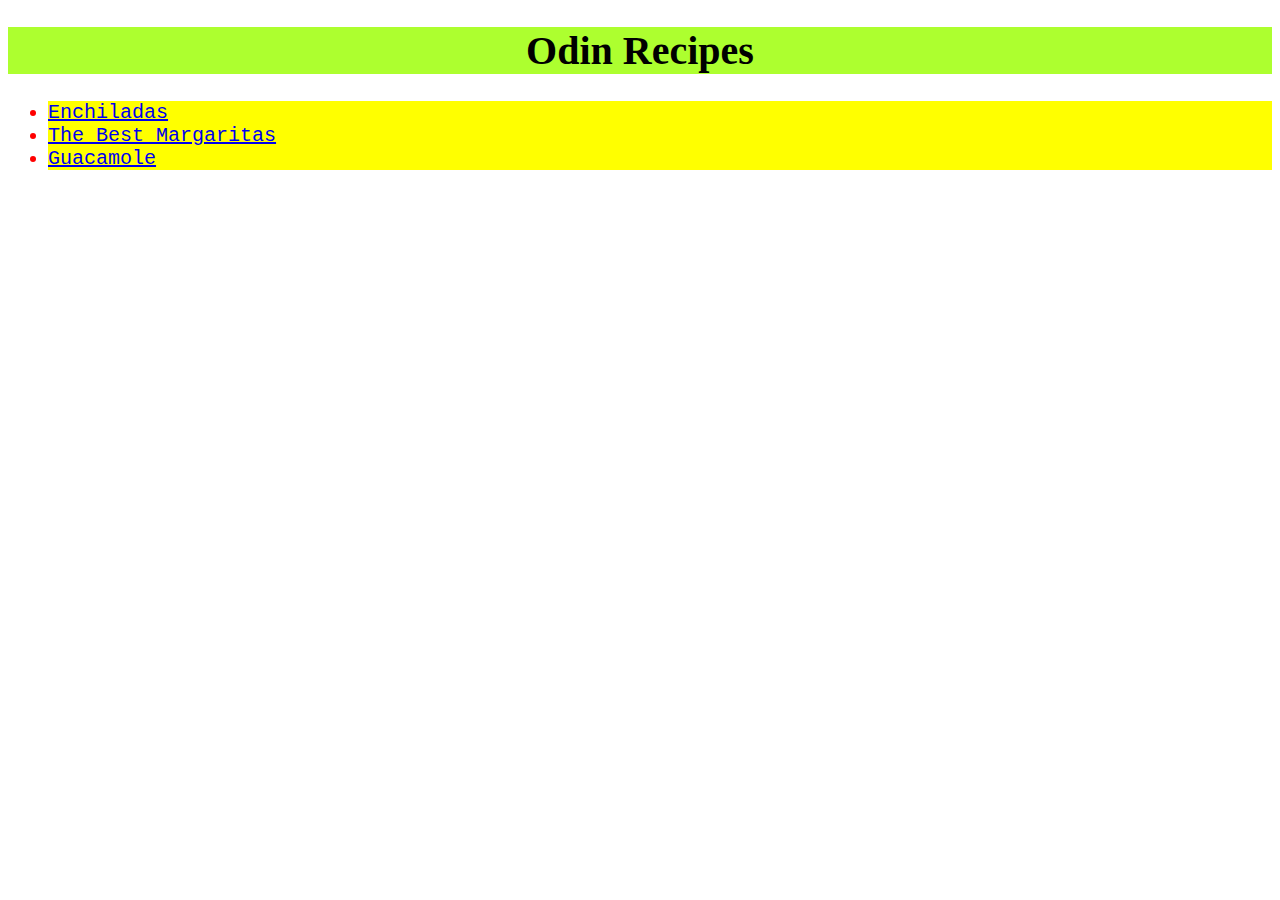
<file: index.html>
<!DOCTYPE html>
<html lang="en">
    <meta charset="UTF-8">
    <head>
      <link rel="stylesheet" href="styles.css">
    </head>
    <body>
        <h1>Odin Recipes</h1>
        <ul>
        <li><a href="./enchiladas.html">Enchiladas</a></li>
        <li><a href="./margaritas.html">The Best Margaritas</a></li>
        <li><a href="./guacamole.html">Guacamole</a></li>
        </ul>
    </body>
</html>
</file>
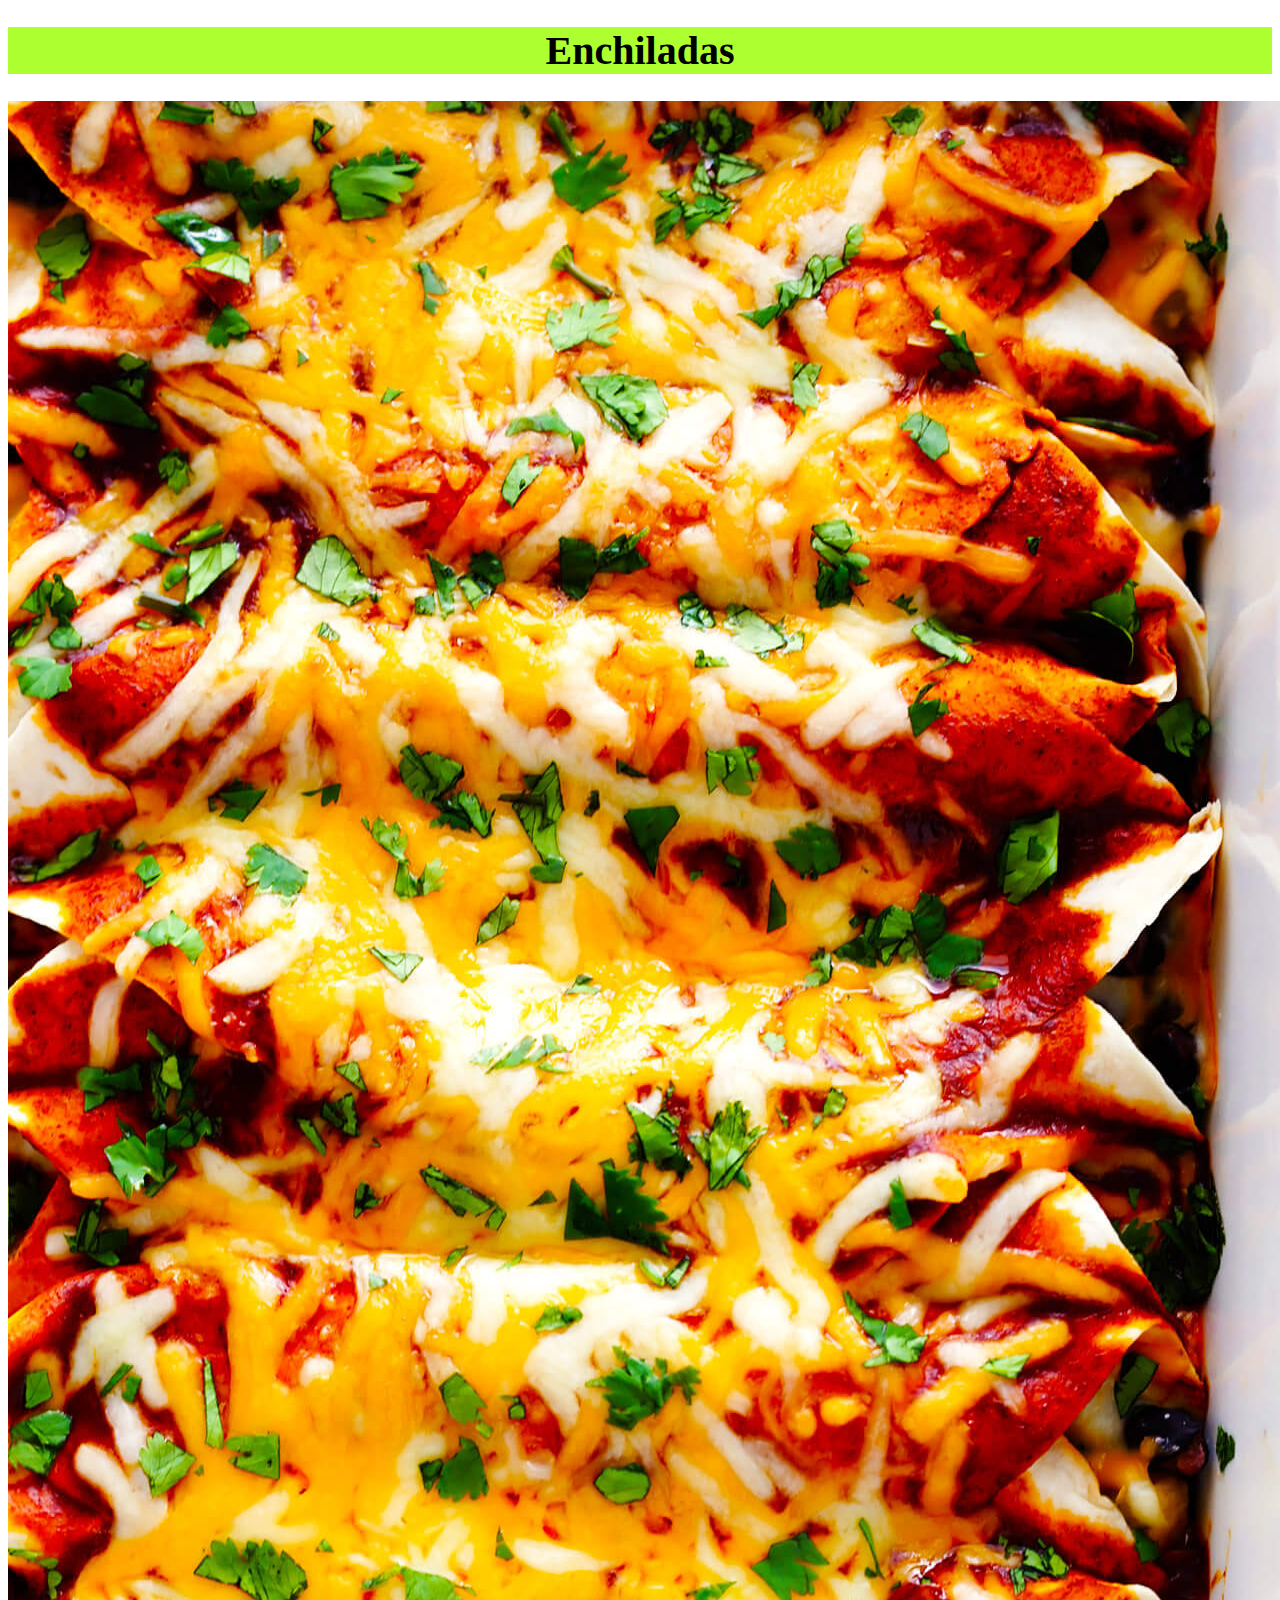
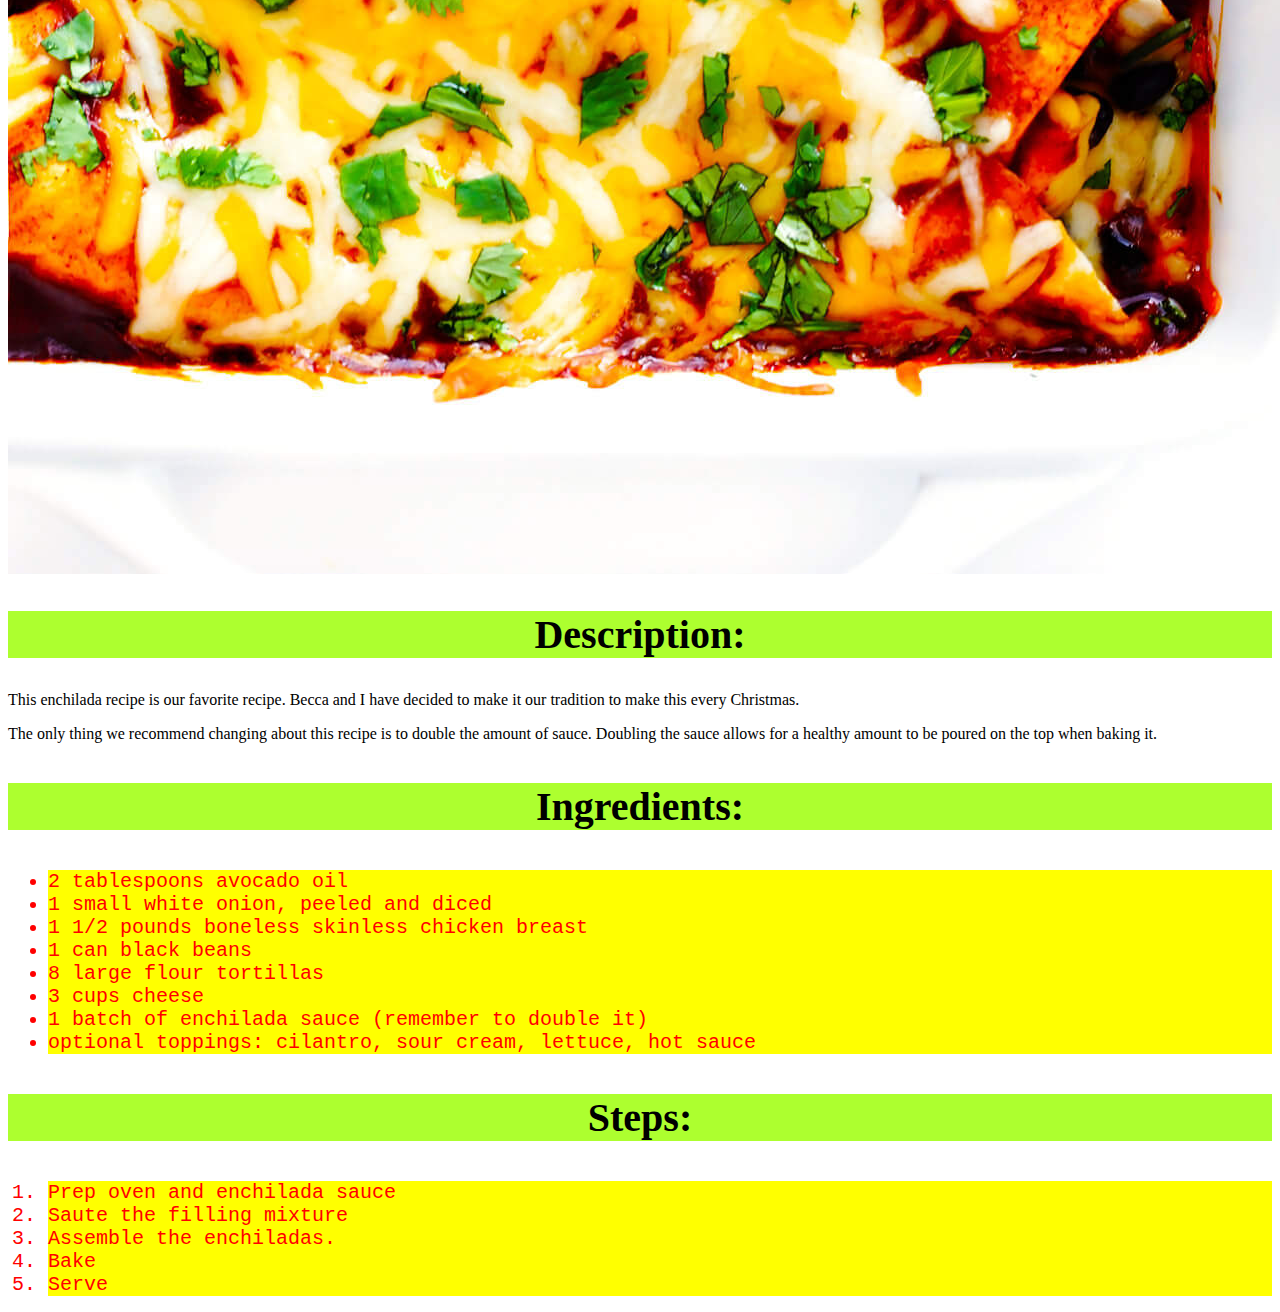
<file: enchiladas.html>
<!DOCTYPE html>
<html lang="en">
<head>
    <meta charset="UTF-8">
    <meta http-equiv="X-UA-Compatible" content="IE=edge">
    <meta name="viewport" content="width=device-width, initial-scale=1.0">
    <title>Enchiladas</title>
    <link rel="stylesheet" href="styles.css">

</head>
<body>
    <h1>Enchiladas</h1>
    <img src="./images/Chicken-Enchilada.jpg">
    <h2>Description:</h2>
    <p>This enchilada recipe is our favorite recipe. Becca and I have
        decided to make it our tradition to make this every Christmas.
    </p>
    <p>The only thing we recommend changing about this recipe is to 
        double the amount of sauce. Doubling the sauce allows for a 
        healthy amount to be poured on the top when baking it.
    </p>
    <h3>Ingredients:</h3>
    <ul>
        <li>2 tablespoons avocado oil</li>
        <li>1 small white onion, peeled and diced</li>
        <li>1 1/2 pounds boneless skinless chicken breast</li>
        <li>1 can black beans</li>
        <li>8 large flour tortillas</li>
        <li>3 cups cheese</li>
        <li>1 batch of enchilada sauce (remember to double it)</li>
        <li>optional toppings: cilantro, sour cream, lettuce, hot sauce</li>

    </ul>
    <h3>Steps:</h3>
    <ol>
        <li>Prep oven and enchilada sauce</li>
        <li>Saute the filling mixture</li>
        <li>Assemble the enchiladas.</li>
        <li>Bake</li>
        <li>Serve</li>
    </ol>
</body>
</html>
</file>
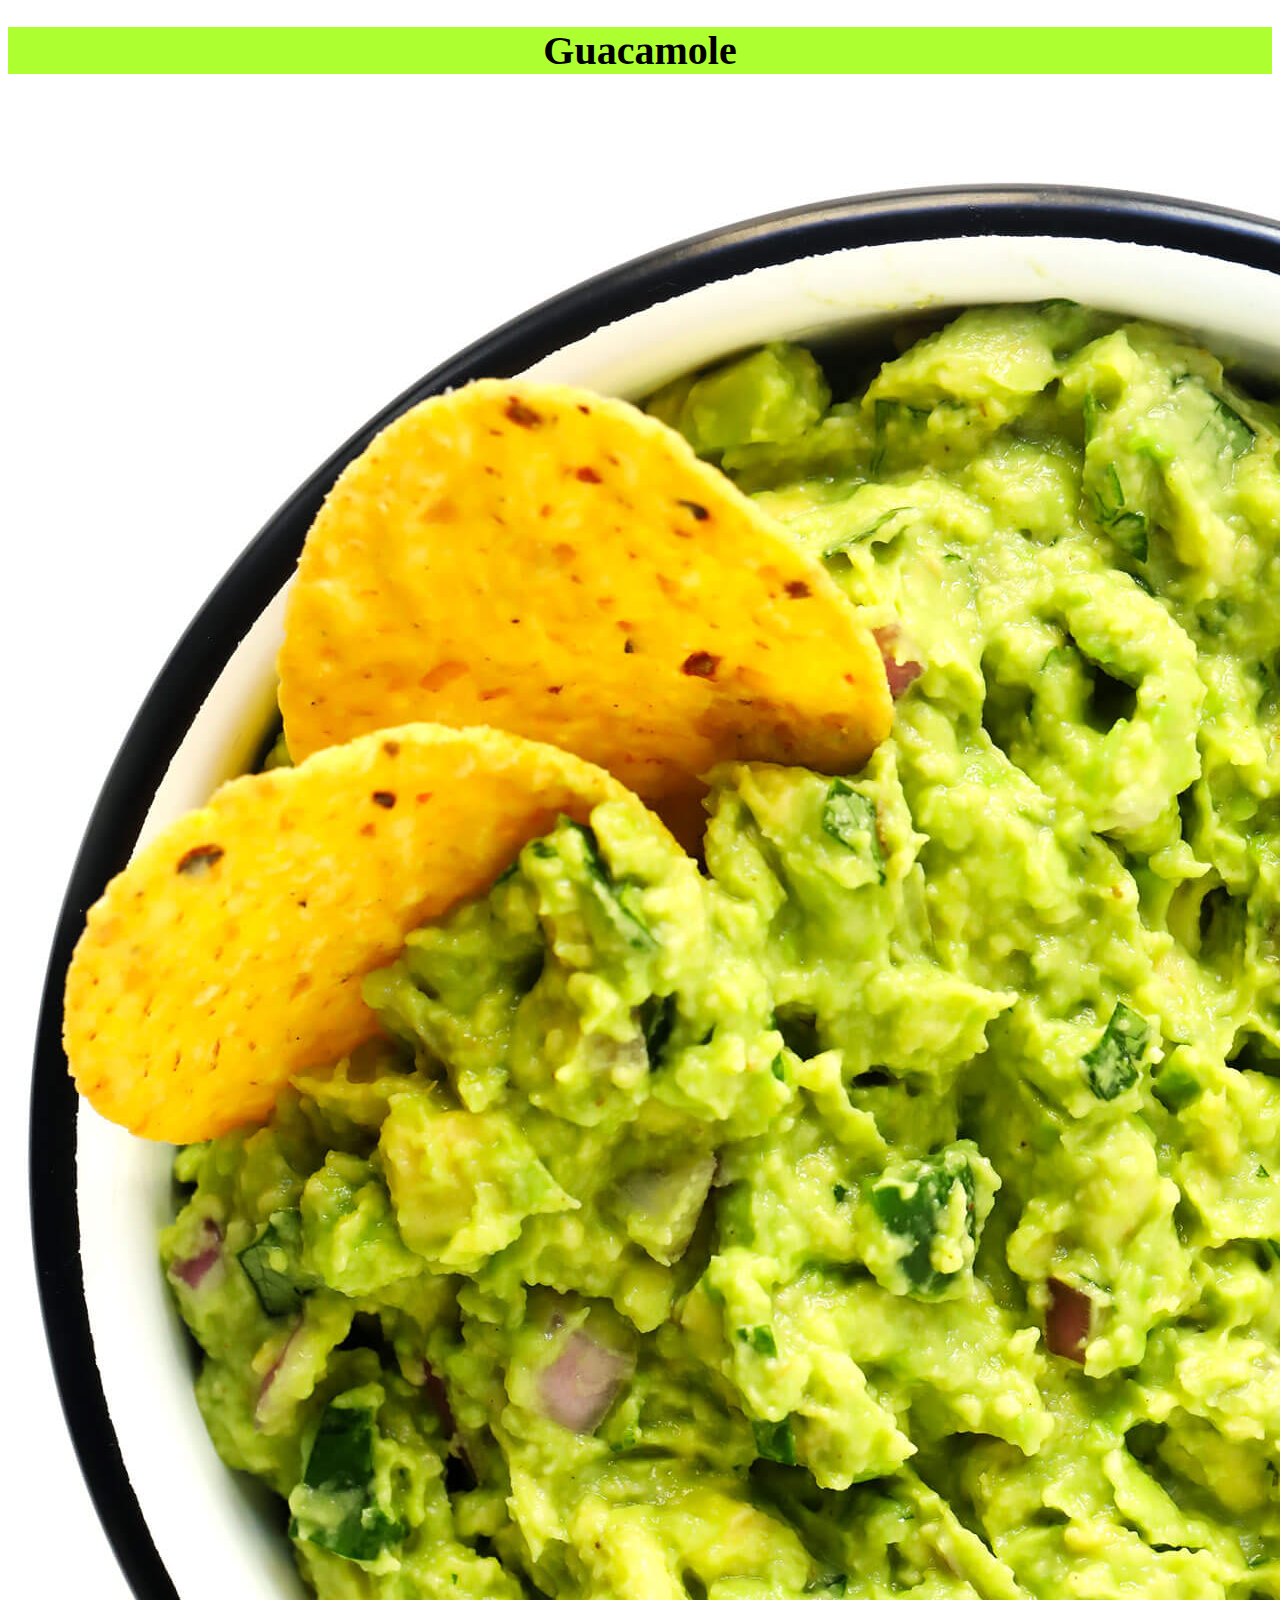
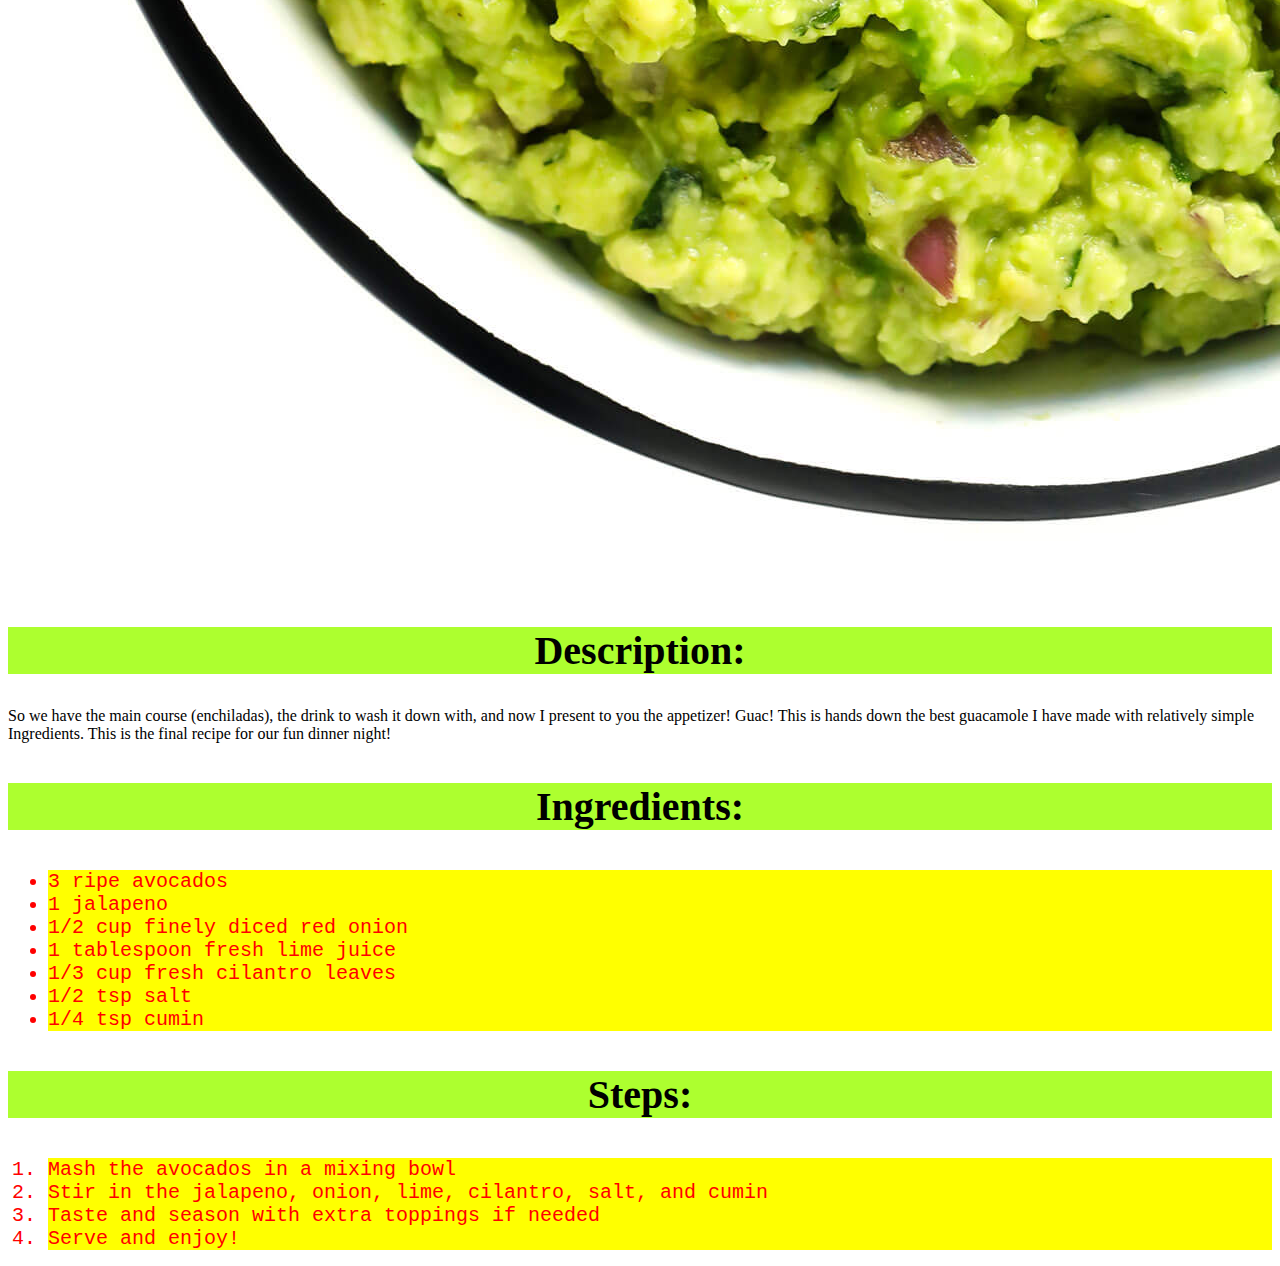
<file: guacamole.html>
<!DOCTYPE html>
<html lang="en">
<head>
    <meta charset="UTF-8">
    <meta http-equiv="X-UA-Compatible" content="IE=edge">
    <meta name="viewport" content="width=device-width, initial-scale=1.0">
    <title>Guacamole</title>
    <link rel="stylesheet" href="styles.css">

</head>
<body>
   <h1>Guacamole</h1> 
   <img src="images/guac.jpg">
   <h2>Description:</h2>
   <p>So we have the main course (enchiladas), the drink to wash it down
       with, and now I present to you the appetizer! Guac! This is hands
       down the best guacamole I have made with relatively simple Ingredients.
       This is the final recipe for our fun dinner night!
   </p>
   <h3>Ingredients:</h3>
    <ul>
        <li>3 ripe avocados</li>
        <li>1 jalapeno</li>
        <li>1/2 cup finely diced red onion</li>
        <li>1 tablespoon fresh lime juice</li>
        <li>1/3 cup fresh cilantro leaves</li>
        <li>1/2 tsp salt</li>
        <li>1/4 tsp cumin</li>
    </ul>
   <h3>Steps:</h3>
   <ol>
       <li>Mash the avocados in a mixing bowl</li>
       <li>Stir in the jalapeno, onion, lime, cilantro, salt, and cumin</li>
       <li>Taste and season with extra toppings if needed</li>
       <li>Serve and enjoy!</li>
   </ol>

</body>
</html>
</file>
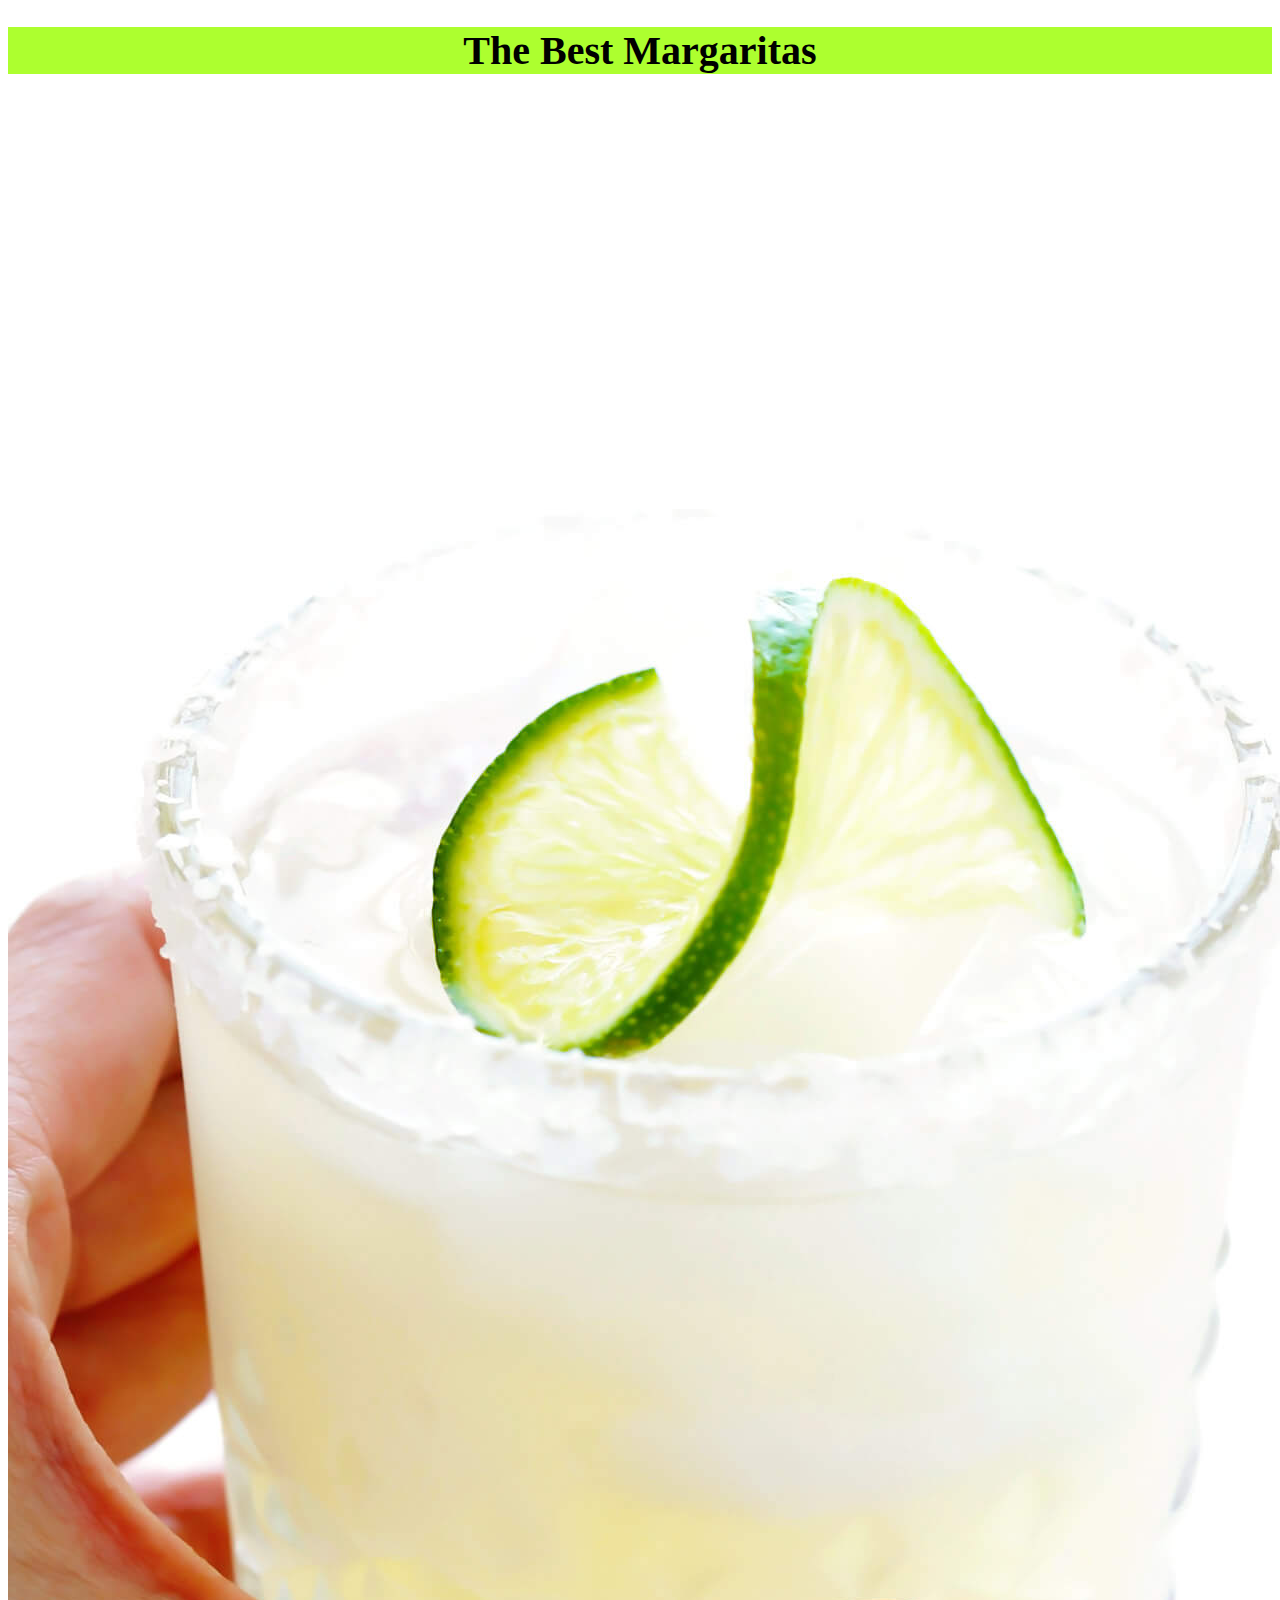
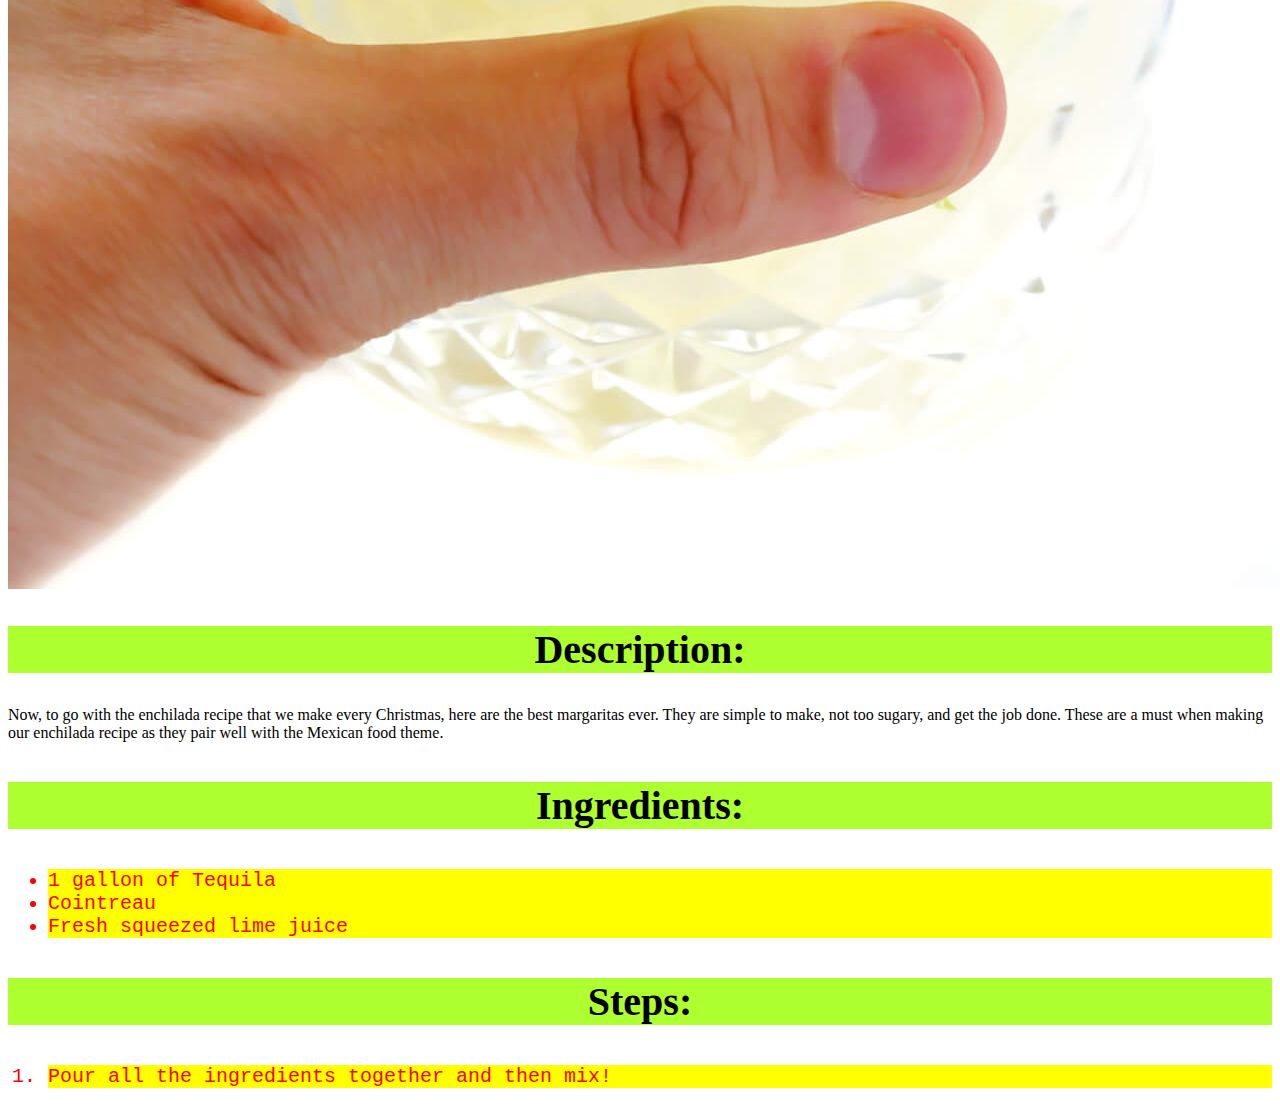
<file: margaritas.html>
<!DOCTYPE html>
<html lang="en">
<head>
    <meta charset="UTF-8">
    <meta http-equiv="X-UA-Compatible" content="IE=edge">
    <meta name="viewport" content="width=device-width, initial-scale=1.0">
    <title>Margaritas</title>
    <link rel="stylesheet" href="styles.css">

</head>
<body>
    <h1>The Best Margaritas</h1>
    <img src="./images/Margarita.jpg">
    <h2>Description:</h2>
    <p>Now, to go with the enchilada recipe that we make
        every Christmas, here are the best margaritas ever.
        They are simple to make, not too sugary, and get the 
        job done. These are a must when making our enchilada
        recipe as they pair well with the Mexican food theme.
    </p>
    <h3>Ingredients:</h3>
    <ul>
        <li>1 gallon of Tequila</li>
        <li>Cointreau</li>
        <li>Fresh squeezed lime juice</li>
    </ul>
    <h3>Steps:</h3>
    <ol>
        <li>Pour all the ingredients together and then mix!</li>
    </ol>
</body>
</html>
</file>
<file: styles.css>
h1, 
h2, 
h3{
    background-color: greenyellow ;
    font-size: 40px;
    color: black;
    text-align: center;
}

li{
    color: red;
    background-color: yellow;
    font-size: 20px;
    font-family: 'Courier New', 'Times New Roman', Times, serif;
}
</file>
